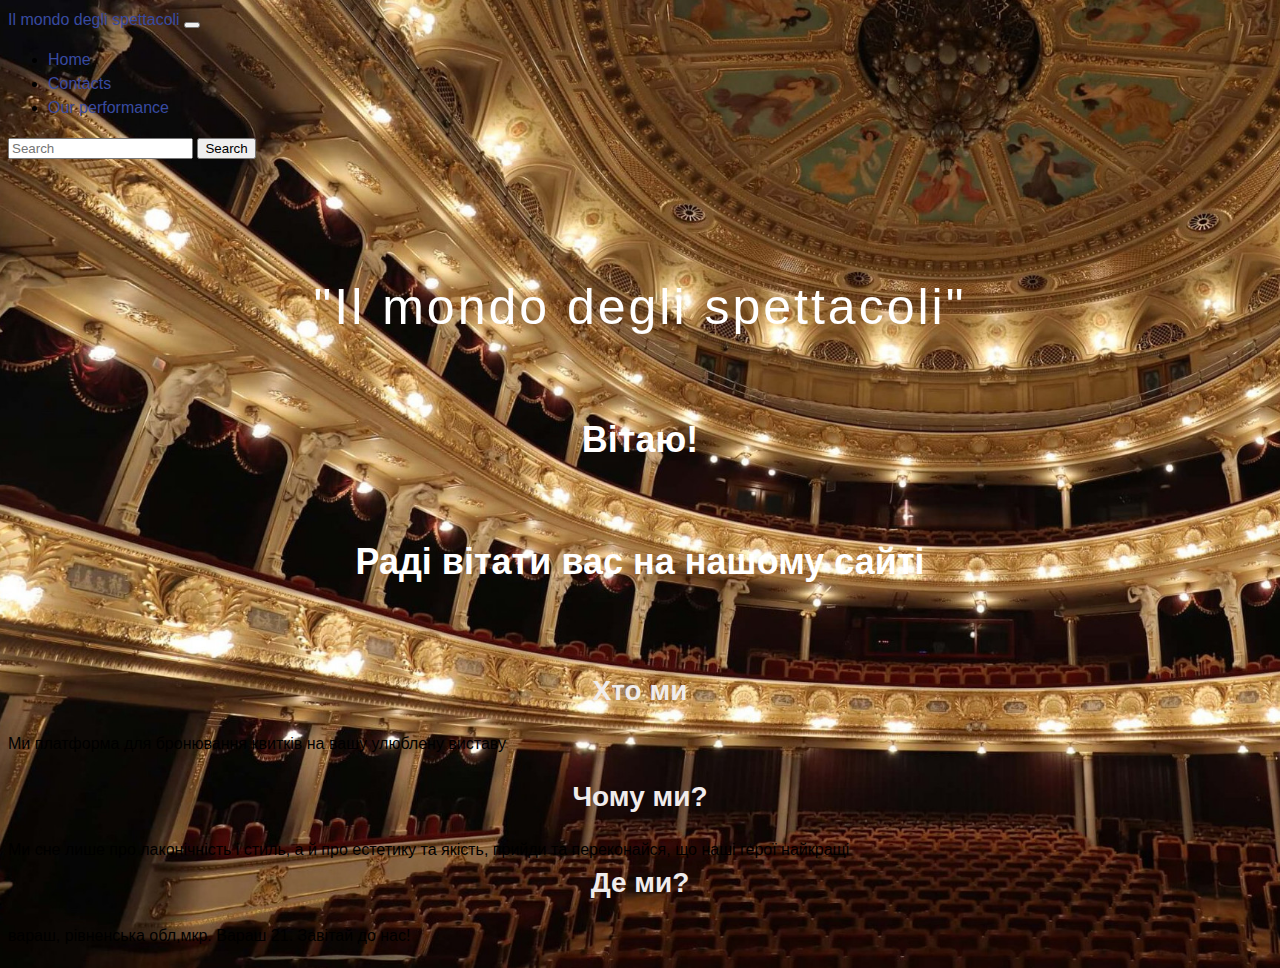
<file: index.html>
<!DOCTYPE html>
<html>
<head>
	<meta charset="UTF-8">
	<title>ConfSite_Клімук</title>
	<link href="https://cdn.jsdelivr.net/npm/bootstrap@5.0.2/dist/css/bootstrap.min.css" rel="stylesheet" integrity="sha384-EVSTQN3/azprG1Anm3QDgpJLIm9Nao0Yz1ztcQTwFspd3yD65VohhpuuCOmLASjC" crossorigin="anonymous">
<script src="https://cdn.jsdelivr.net/npm/bootstrap@5.0.2/dist/js/bootstrap.bundle.min.js" integrity="sha384-MrcW6ZMFYlzcLA8Nl+NtUVF0sA7MsXsP1UyJoMp4YLEuNSfAP+JcXn/tWtIaxVXM" crossorigin="anonymous"></script>
	<link rel="stylesheet" href="css/style.css">
</head>
<body>
  <header>
    <nav class="navbar navbar-expand-lg navbar-light bg-light">
      <div class="container-fluid">
        <a class="navbar-brand" href="index.html">Il mondo degli spettacoli</a>
        <button class="navbar-toggler" type="button" data-bs-toggle="collapse" data-bs-target="#navbarNav" aria-controls="navbarNav" aria-expanded="false" aria-label="Toggle navigation">
          <span class="navbar-toggler-icon"></span>
        </button>
        <div class="collapse navbar-collapse" id="navbarNav">
          <ul class="navbar-nav">
            <li class="nav-item">
              <a class="nav-link active" aria-current="page" href="index.html">Home</a>
            </li>
            <li class="nav-item">
              <a class="nav-link" href="contact.html">Contacts</a>
            </li>
            <li class="nav-item">
              <a class="nav-link" href="performance.html">Our performance</a>
            </li>
          </ul>
          <form class="d-flex">
            <input class="form-control me-2" type="search" placeholder="Search" aria-label="Search">
            <button class="btn btn-outline-success" type="submit">Search</button>
          </form>
        </div>
      </div>
    </nav>
  </header>
  <div id="headerwrap">
    <div class="container">
      <div class="row align-items-center">
        <div class="col-lg-12 col-lg-offset-0">
          <h1> "Il mondo degli spettacoli"</h1>
          <br></br>
          <h2>Вітаю!</h2>
          <br></br>
           <h3>Раді вітати вас на нашому сайті</h3>
        </div>
      </div>
    </div>
  </div>
  <div class="container w">
    <div class="row centered">
      <div class="col-lg-4">
        <div class="bg-secondary border border-2 p-4">
        <h4>Хто ми</h4>
        <p>Ми платформа для бронювання квитків на вашу улюблену виставу</p>
      </div>
    </div>
      <div class="col-lg-4">
        <div class="bg-secondary border border-2 p-3">
        <h4>Чому ми?</h4>
        <p1>Ми сне лише про лаконічність і стиль, а й про естетику та якість, прийди та переконайся, що наші герої найкращі</p1>
      </div>
      </div>
      <div class="col-lg-4">
        <div class="bg-secondary border border-2 p-4">
        <h4>Де ми?</h4>
        <p>вараш, рівненська обл,мкр. Вараш 21. Завітай до нас!</p>
      </div>
    </div>
      </div>
    </div>
	<script src="https://cdn.jsdelivr.net/npm/@popperjs/core@2.9.2/dist/umd/popper.min.js" integrity="sha384-IQsoLXl5PILFhosVNubq5LC7Qb9DXgDA9i+tQ8Zj3iwWAwPtgFTxbJ8NT4GN1R8p" crossorigin="anonymous"></script>
<script src="https://cdn.jsdelivr.net/npm/bootstrap@5.0.2/dist/js/bootstrap.min.js" integrity="sha384-cVKIPhGWiC2Al4u+LWgxfKTRIcfu0JTxR+EQDz/bgldoEyl4H0zUF0QKbrJ0EcQF" crossorigin="anonymous"></script>
</body>
</html>
</file>
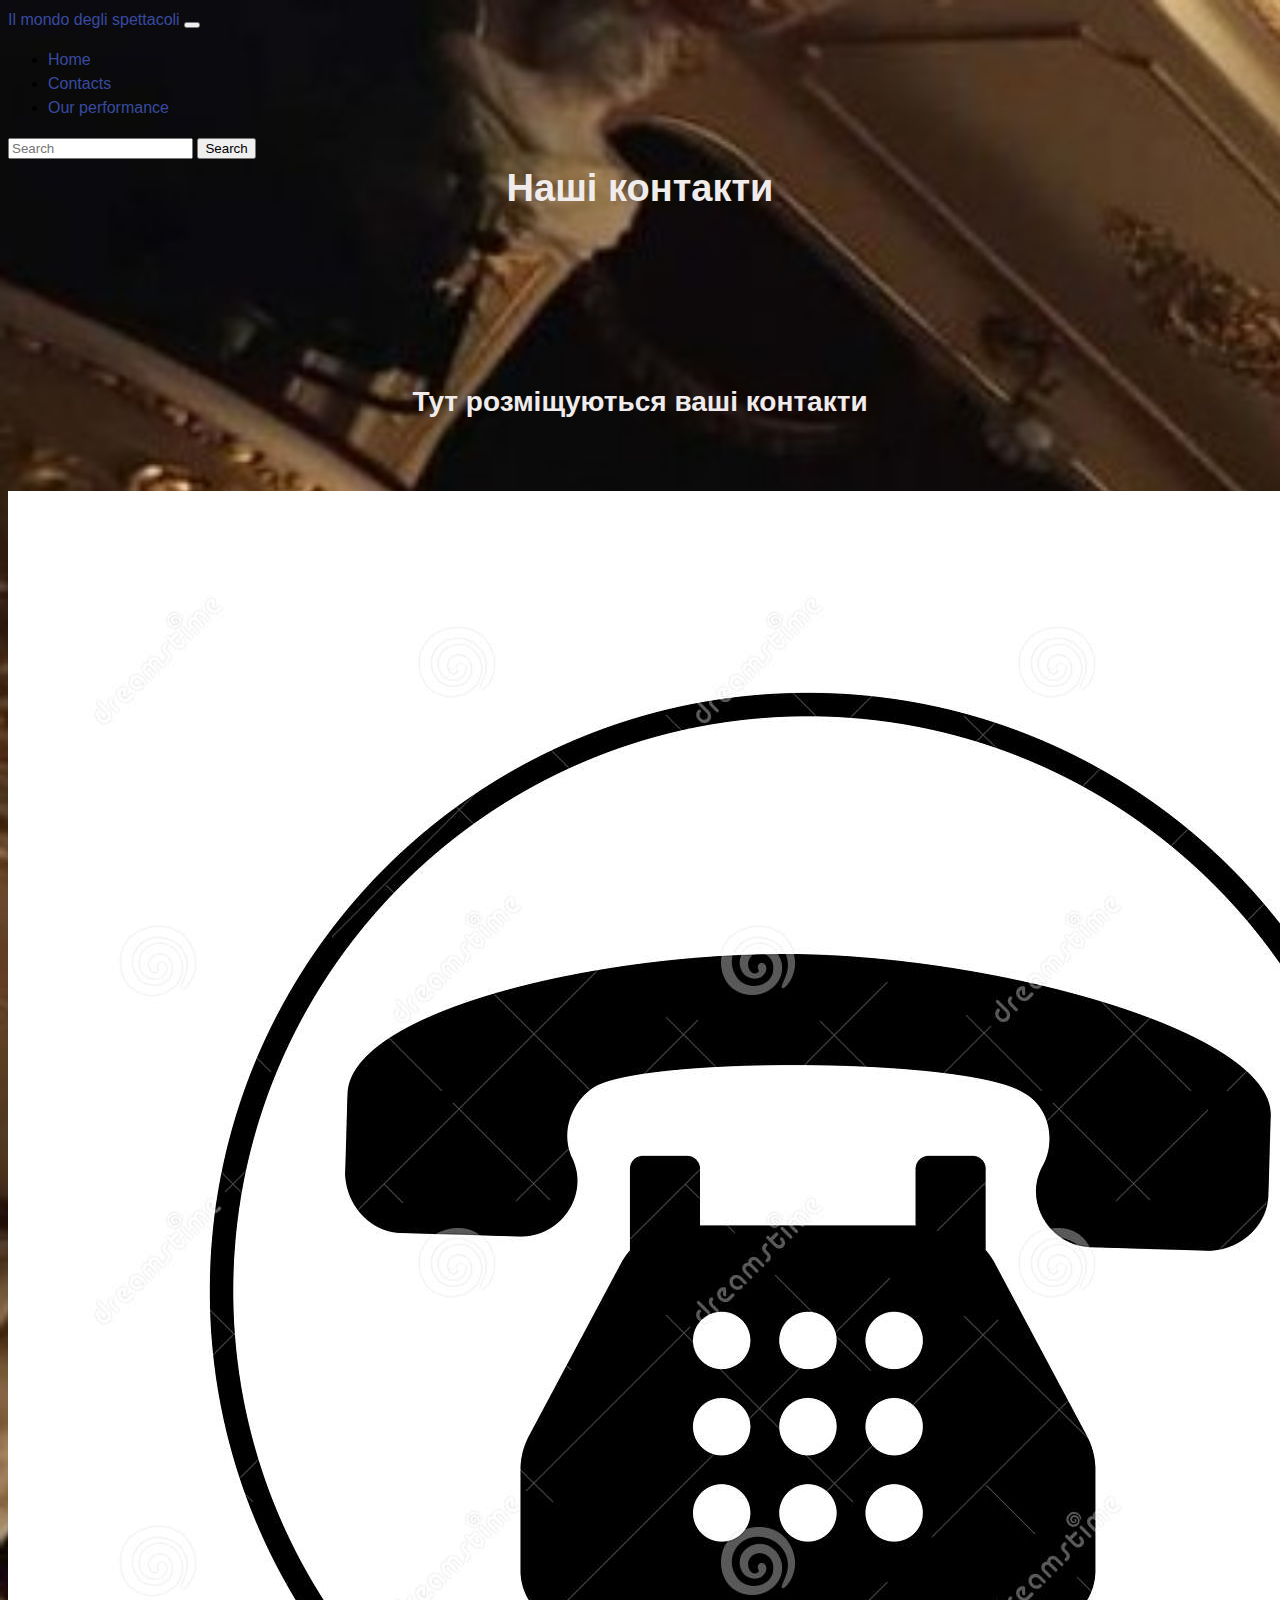
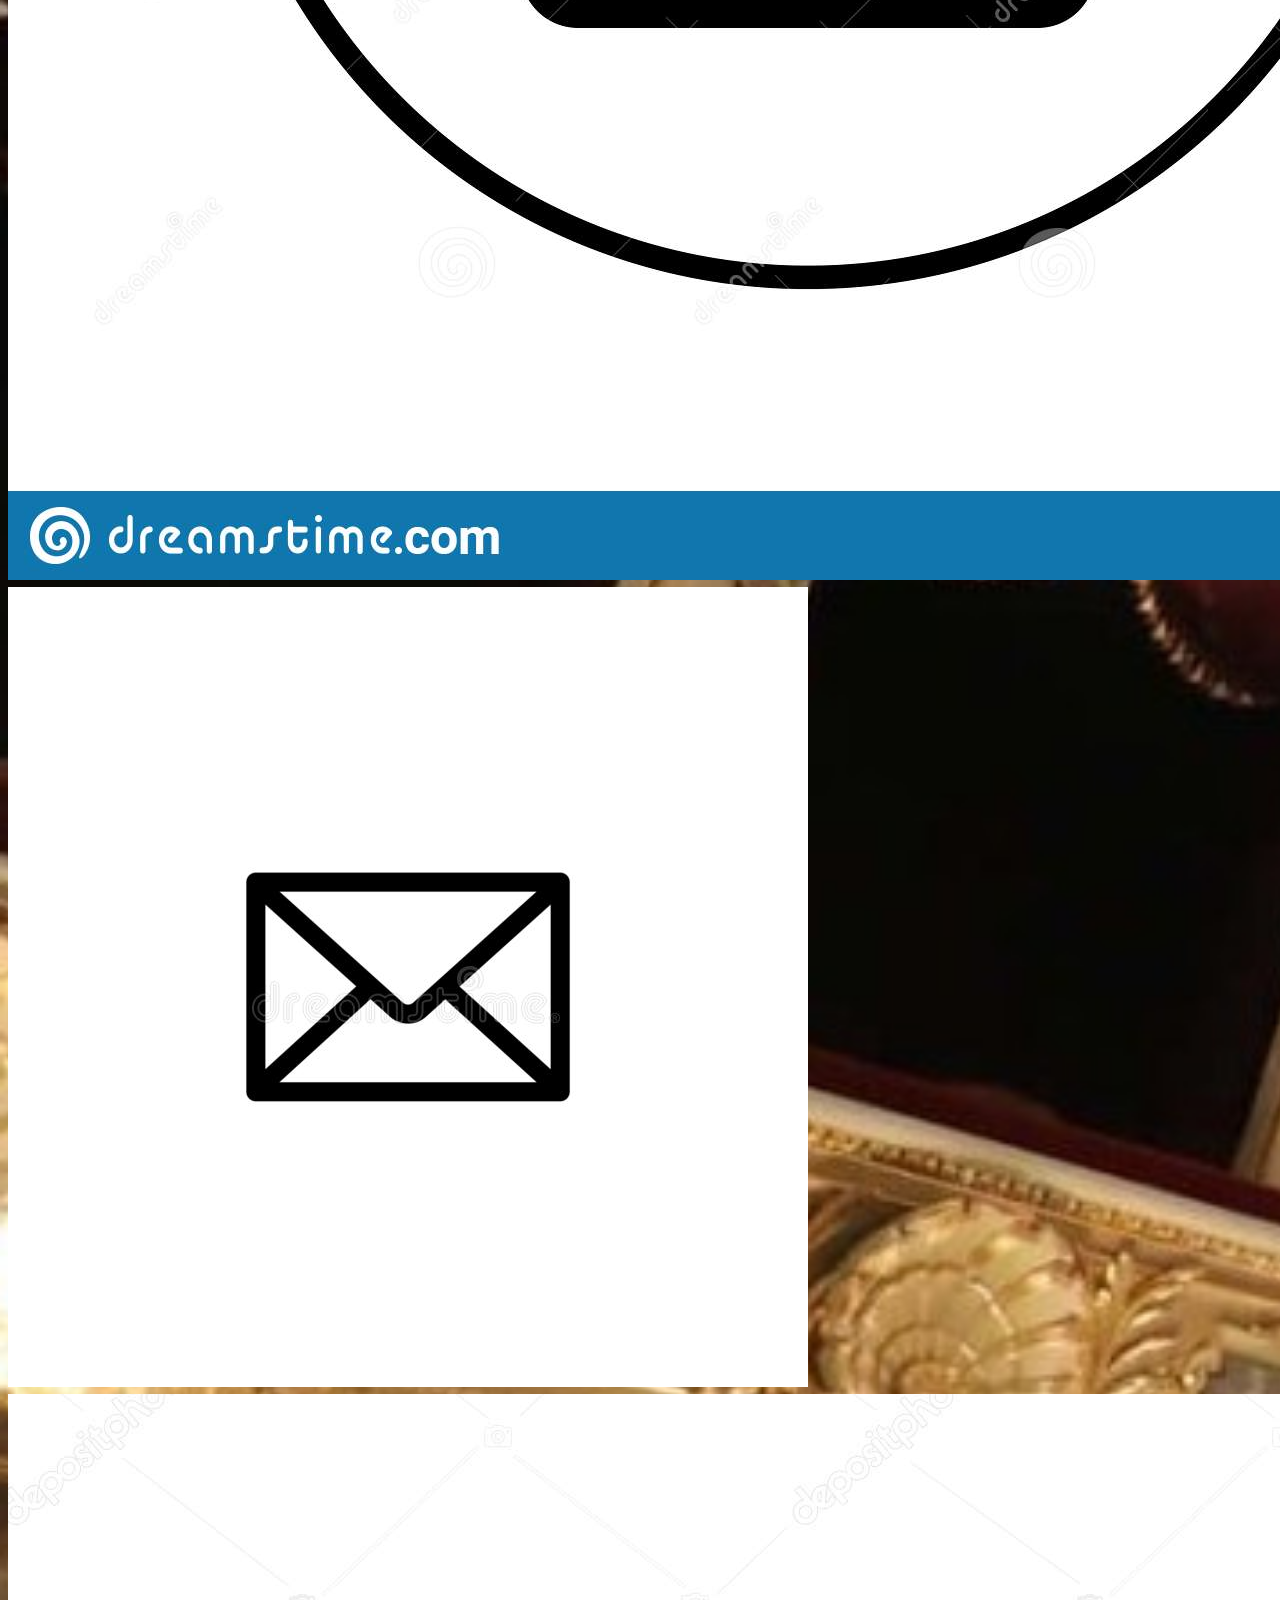
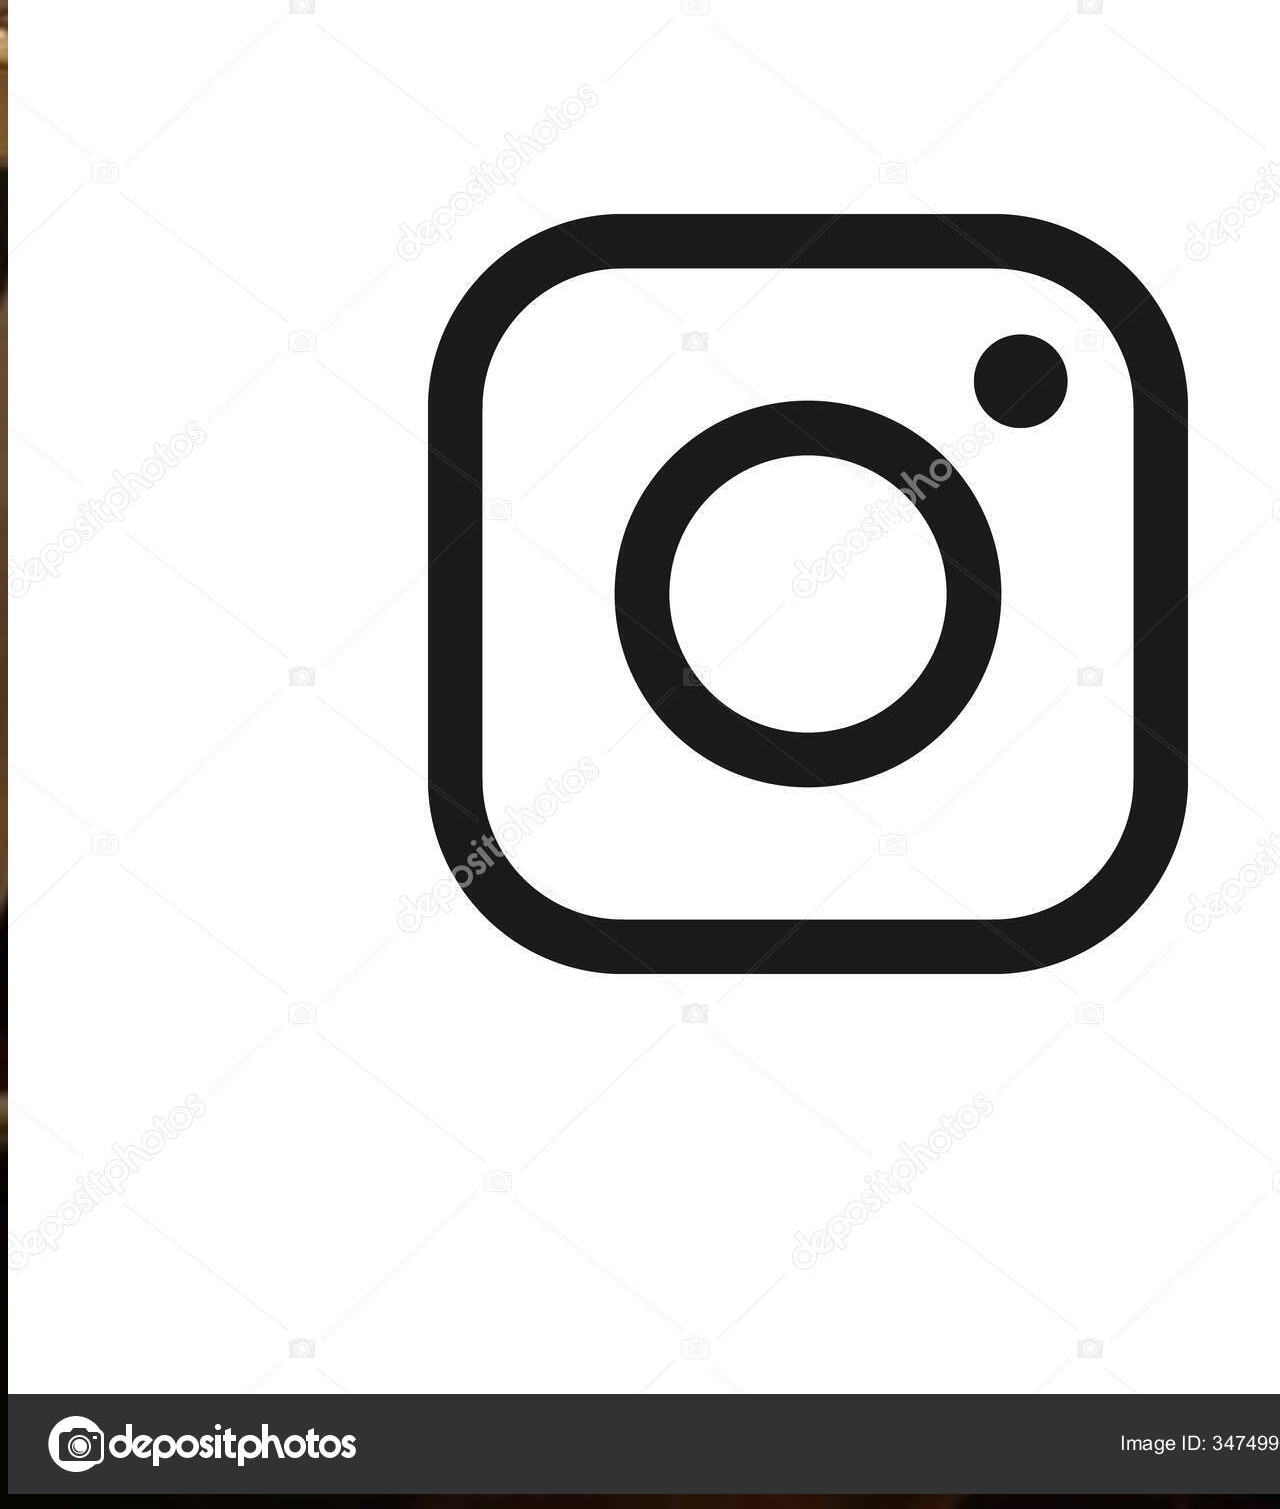
<file: contact.html>
<!DOCTYPE html>
<html>
<head>
	<meta charset="UTF-8">
	<title>ConfSite_Клімук</title>
	<link href="https://cdn.jsdelivr.net/npm/bootstrap@5.0.2/dist/css/bootstrap.min.css" rel="stylesheet" integrity="sha384-EVSTQN3/azprG1Anm3QDgpJLIm9Nao0Yz1ztcQTwFspd3yD65VohhpuuCOmLASjC" crossorigin="anonymous">
<script src="https://cdn.jsdelivr.net/npm/bootstrap@5.0.2/dist/js/bootstrap.bundle.min.js" integrity="sha384-MrcW6ZMFYlzcLA8Nl+NtUVF0sA7MsXsP1UyJoMp4YLEuNSfAP+JcXn/tWtIaxVXM" crossorigin="anonymous"></script>
	<link rel="stylesheet" href="css/style.css">
</head>
<body>
    <header>
      <nav class="navbar navbar-expand-lg navbar-light bg-light">
        <div class="container-fluid">
          <a class="navbar-brand" href="index.html">Il mondo degli spettacoli</a>
          <button class="navbar-toggler" type="button" data-bs-toggle="collapse" data-bs-target="#navbarNav" aria-controls="navbarNav" aria-expanded="false" aria-label="Toggle navigation">
            <span class="navbar-toggler-icon"></span>
          </button>
          <div class="collapse navbar-collapse" id="navbarNav">
            <ul class="navbar-nav">
              <li class="nav-item">
                <a class="nav-link active" aria-current="page" href="index.html">Home</a>
              </li>
              <li class="nav-item">
                <a class="nav-link" href="contact.html">Contacts</a>
              </li>
              <li class="nav-item">
                <a class="nav-link" href="performance.html">Our performance</a>
              </li>
            </ul>
            <form class="d-flex">
              <input class="form-control me-2" type="search" placeholder="Search" aria-label="Search">
              <button class="btn btn-outline-success" type="submit">Search</button>
            </form>
          </div>
        </div>
      </nav>
    </header>
    <div id="dg">
        <div class="container">
          <div class="row centered">
            <h5>Наші контакти</h5>
            <br></br>
            <br></br>
            <br></br>
            <h6>Тут розміщуються ваші контакти</h6>
            <br></br>
            <div class="col-lg-4">
              <div class="tilt">
                <a href="#"><img class="w-100" src="images/g01.gmg.jpg" alt=""></a>
              </div>
            </div>
            <div class="col-lg-4">
              <div class="tilt">
                <a href="#"><img class="w-100" src="images/g02.gmg.jpg" alt=""></a>
              </div>
            </div>
            <div class="col-lg-4">
                <div class="tilt">
                  <a href="#"><img class="w-100" src="images/g03.gmg.jpg" alt=""></a>
                </div>
              </div>
	<script src="https://cdn.jsdelivr.net/npm/@popperjs/core@2.9.2/dist/umd/popper.min.js" integrity="sha384-IQsoLXl5PILFhosVNubq5LC7Qb9DXgDA9i+tQ8Zj3iwWAwPtgFTxbJ8NT4GN1R8p" crossorigin="anonymous"></script>
<script src="https://cdn.jsdelivr.net/npm/bootstrap@5.0.2/dist/js/bootstrap.min.js" integrity="sha384-cVKIPhGWiC2Al4u+LWgxfKTRIcfu0JTxR+EQDz/bgldoEyl4H0zUF0QKbrJ0EcQF" crossorigin="anonymous"></script>
</body>
</html>
</file>
<file: css/style.css>
body {
    background-image: url('../images/image01.jpg');
    background-repeat: no-repeat;
    background-size: cover;
    font-family: Arial, sans-serif;
    font-size: 16px;
    line-height: 1.5;
  }
  

h1 {
	font-size: 40px;
	margin: 0 0 20px;
    color: rgb(240, 236, 236);
    text-align: center;
}

h2 {
	font-size: 36px;
	margin: 0 0 20px;
    color: rgb(255, 255, 255);
    text-align: center;

}
h3 {
	font-size: 36px;
	margin: 0 0 20px;
    color: #ffffff;
    text-align: center;

}
h4{
    
    font-size: 28px;
	margin: 0 0 20px;
    color: rgb(240, 236, 236);
    text-align: center;

}
h5{
    font-size: 38px;
	margin: 0 0 20px;
    color: rgb(240, 236, 236);
    text-align: center;

}
h6{
    font-size: 28px;
	margin: 0 0 20px;
    color: rgb(240, 236, 236);
    text-align: center;

}
 
p {
	margin: 0 0 20px;
    color: #fff;
}
p {
	margin: 0 0 20px;
    color: #000000;
}
a {
	color: hwb(230 22% 37%);
	text-decoration: none;
}

a:hover, a:focus {
	color: #23527c;
	text-decoration: underline;
}
#headerwrap{
    margin-top: -10px;
    padding-top: 20px;
    text-align: center;
    background-attachment: relative;
    background-position: center;
    min-height: 500px;
    width: 100%;
    background-size: 100%;
    
}
#headerwrap h1 { 
    text-align: center;
    margin-top: 100px;
    color: #ffffff;
    font-size: 50px;
    font-weight: 200;
    letter-spacing: 3px;
}
</file>
